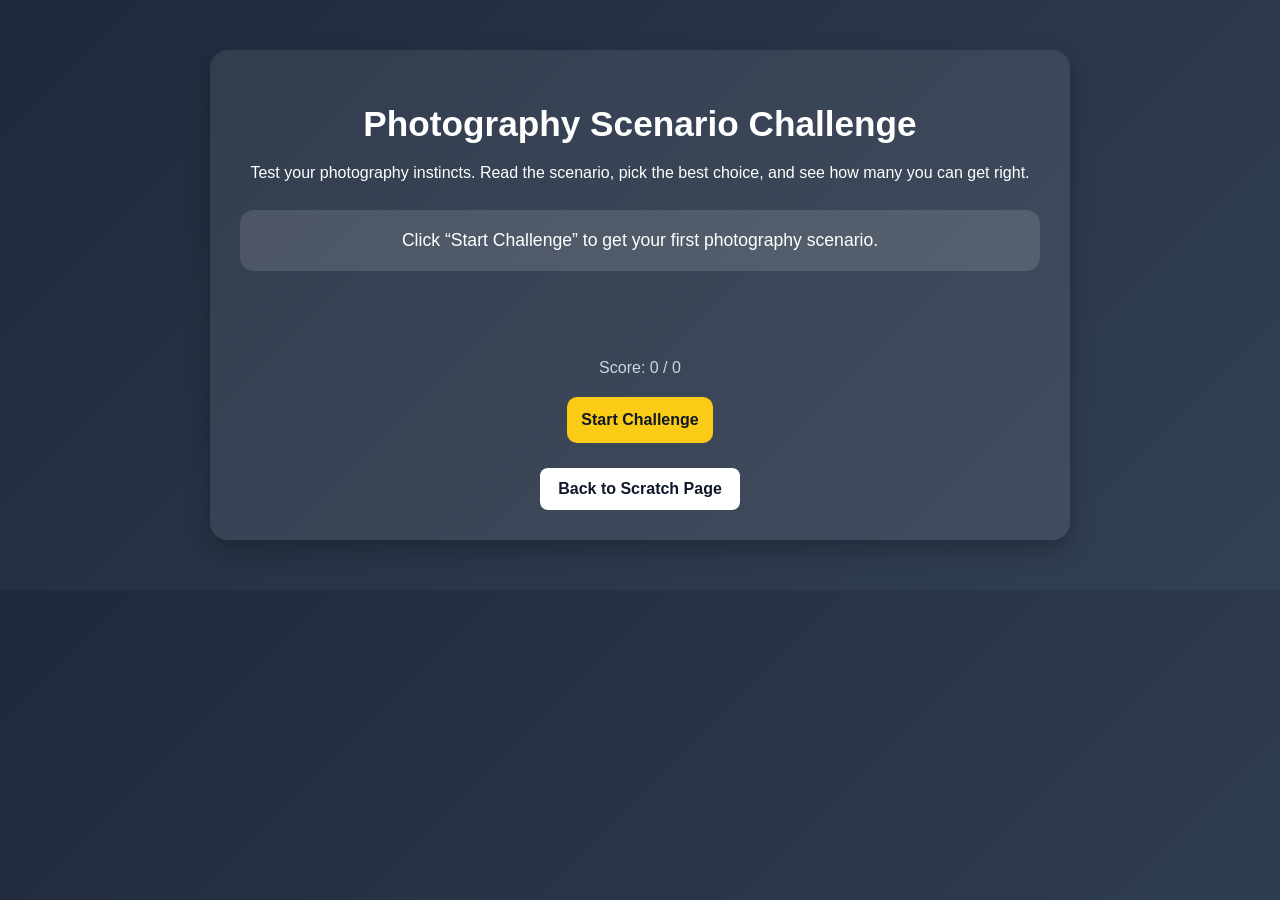
<file: Ai.html>
<!DOCTYPE html>
<html lang="en">
<head>
  <meta charset="UTF-8" />
  <meta name="viewport" content="width=device-width, initial-scale=1.0" />
  <title>Photography Scenario Challenge</title>
  <style>
    body {
      margin: 0;
      font-family: Arial, sans-serif;
      background: linear-gradient(135deg, #1e293b, #334155);
      color: white;
      text-align: center;
    }

    .container {
      max-width: 800px;
      margin: 50px auto;
      background: rgba(255, 255, 255, 0.08);
      padding: 30px;
      border-radius: 18px;
      box-shadow: 0 10px 25px rgba(0, 0, 0, 0.25);
    }

    h1 {
      margin-bottom: 10px;
      font-size: 2.2rem;
    }

    p {
      line-height: 1.6;
    }

    .scenario-box {
      background: rgba(255, 255, 255, 0.12);
      padding: 20px;
      border-radius: 14px;
      margin: 25px 0;
      font-size: 1.1rem;
    }

    .choices {
      display: grid;
      gap: 12px;
      margin-top: 20px;
    }

    button {
      padding: 14px;
      font-size: 1rem;
      border: none;
      border-radius: 10px;
      cursor: pointer;
      background-color: #38bdf8;
      color: #0f172a;
      font-weight: bold;
      transition: 0.2s ease;
    }

    button:hover {
      background-color: #0ea5e9;
      transform: translateY(-2px);
    }

    .secondary-btn {
      background-color: #facc15;
      color: #111827;
      margin-top: 20px;
    }

    .secondary-btn:hover {
      background-color: #eab308;
    }

    .result {
      margin-top: 20px;
      font-size: 1.1rem;
      font-weight: bold;
      min-height: 28px;
    }

    .score {
      margin-top: 15px;
      font-size: 1rem;
      color: #cbd5e1;
    }

    .nav-link {
      display: inline-block;
      margin-top: 25px;
      padding: 12px 18px;
      background: white;
      color: #0f172a;
      border-radius: 8px;
      text-decoration: none;
      font-weight: bold;
    }

    .nav-link:hover {
      background: #e2e8f0;
    }
  </style>
</head>
<body>
  <div class="container">
    <h1>Photography Scenario Challenge</h1>
    <p>
      Test your photography instincts. Read the scenario, pick the best choice,
      and see how many you can get right.
    </p>

    <div class="scenario-box" id="scenarioBox">
      Click “Start Challenge” to get your first photography scenario.
    </div>

    <div class="choices" id="choices"></div>

    <div class="result" id="result"></div>
    <div class="score" id="score">Score: 0 / 0</div>

    <button class="secondary-btn" onclick="nextScenario()">Start Challenge</button>

    <br />
    <a class="nav-link" href="fromscratch.html">Back to Scratch Page</a>
  </div>

  <script>
    const scenarios = [
      {
        question: "You are shooting a fast skier going downhill in bright daylight. What matters most?",
        choices: [
          "Use a faster shutter speed",
          "Use the lowest screen brightness",
          "Turn off autofocus",
          "Use a 10-second timer"
        ],
        answer: "Use a faster shutter speed"
      },
      {
        question: "You want a blurry background for a portrait. What is the best choice?",
        choices: [
          "Use a wider aperture like f/1.8",
          "Use the smallest image size",
          "Increase your ISO as high as possible",
          "Use black and white mode"
        ],
        answer: "Use a wider aperture like f/1.8"
      },
      {
        question: "You are shooting at sunset and your image is too dark. What is a good fix?",
        choices: [
          "Raise ISO or slow shutter speed",
          "Delete the photo immediately",
          "Turn the camera off and on",
          "Only zoom in more"
        ],
        answer: "Raise ISO or slow shutter speed"
      },
      {
        question: "You want a super wide landscape shot with your Sony a6400 setup. Which lens style is best?",
        choices: [
          "Wide-angle lens",
          "Telephoto sports lens",
          "Macro-only lens",
          "No lens at all"
        ],
        answer: "Wide-angle lens"
      },
      {
        question: "You are taking photos indoors with low light and lots of motion. What combination helps most?",
        choices: [
          "Fast lens and higher ISO",
          "Lower battery percentage",
          "Manual focus only and low ISO",
          "Smaller memory card"
        ],
        answer: "Fast lens and higher ISO"
      },
      {
        question: "What is usually the best composition tip for a more interesting photo?",
        choices: [
          "Use the rule of thirds",
          "Always put everything dead center",
          "Only shoot from eye level",
          "Never include foreground"
        ],
        answer: "Use the rule of thirds"
      }
    ];

    let currentScenario = null;
    let score = 0;
    let total = 0;

    function shuffleChoices(array) {
      return [...array].sort(() => Math.random() - 0.5);
    }

    function nextScenario() {
      const randomIndex = Math.floor(Math.random() * scenarios.length);
      currentScenario = scenarios[randomIndex];

      document.getElementById("scenarioBox").textContent = currentScenario.question;
      document.getElementById("result").textContent = "";

      const choicesContainer = document.getElementById("choices");
      choicesContainer.innerHTML = "";

      const shuffled = shuffleChoices(currentScenario.choices);

      shuffled.forEach(choice => {
        const btn = document.createElement("button");
        btn.textContent = choice;
        btn.onclick = () => checkAnswer(choice);
        choicesContainer.appendChild(btn);
      });
    }

    function checkAnswer(selected) {
      total++;

      const result = document.getElementById("result");

      if (selected === currentScenario.answer) {
        score++;
        result.textContent = "Correct — nice choice.";
        result.style.color = "#86efac";
      } else {
        result.textContent = "Not quite. Best answer: " + currentScenario.answer;
        result.style.color = "#fca5a5";
      }

      document.getElementById("score").textContent = `Score: ${score} / ${total}`;

      const buttons = document.querySelectorAll("#choices button");
      buttons.forEach(btn => btn.disabled = true);

      setTimeout(() => {
        nextScenario();
      }, 1800);
    }
  </script>
</body>
</html>
</file>
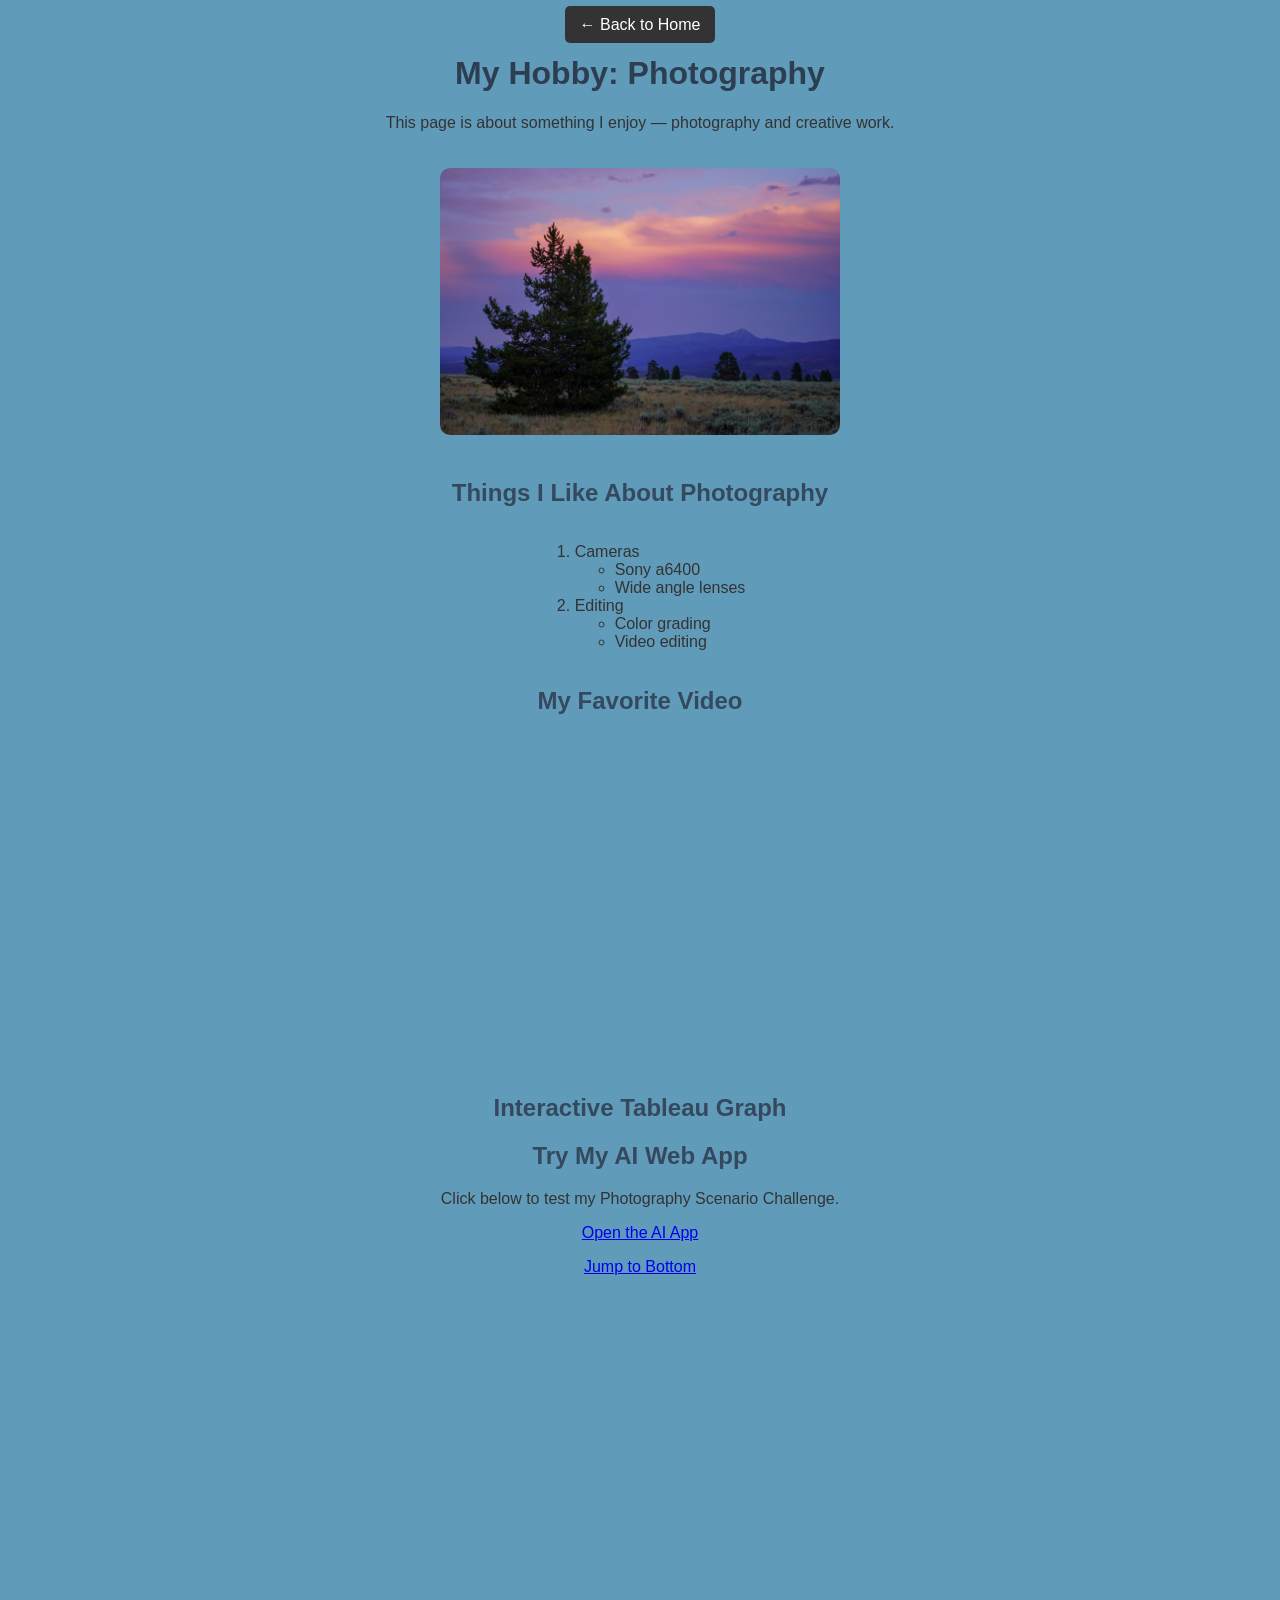
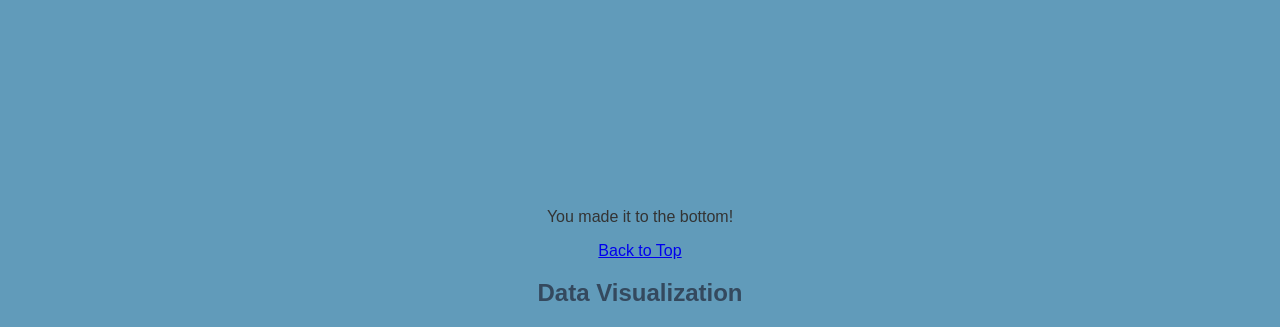
<file: fromscratch.html>
<!DOCTYPE html>
<html lang="en">
<head>
    <meta charset="UTF-8">
    <meta name="viewport" content="width=device-width, initial-scale=1.0">
    <title>Document</title>
    <link rel="stylesheet" href="css/mystyles.css">
</head>
<body>
  <p><a href="index.html" style="padding:10px 15px; background:#333; color:white; text-decoration:none; border-radius:5px;">← Back to Home</a></p>
  
    <div>




   
    <h1 id="top">My Hobby: Photography</h1>

<p>This page is about something I enjoy — photography and creative work.</p>
</div>
<!-- IMAGE -->
 <div>
<img src="assets/img/DSC07342.JPG" alt="My Photo" width="400">
</div>

<h2>Things I Like About Photography</h2>

<ol>
    <li>Cameras
        <ul>
            <li>Sony a6400</li>
            <li>Wide angle lenses</li>
        </ul>
    </li>
    <li>Editing
        <ul>
            <li>Color grading</li>
            <li>Video editing</li>
        </ul>
    </li>
</ol>



</div>
<h2>My Favorite Video</h2>

<iframe width="560" height="315"
src="https://www.youtube.com/embed/Pdp3p23P-TI"
title="YouTube video"
frameborder="0"
allowfullscreen>
</iframe>
</div>

<div>
    <h2>Interactive Tableau Graph</h2>

    <div class="tableauPlaceholder" id="viz1776223654297" style="position: relative">
        <noscript>
            <a href="#">
                <img alt="Masters" src="https://public.tableau.com/static/images/Th/TheMastersChampions/Masters/1_rss.png" style="border: none" />
            </a>
        </noscript>
        <object class="tableauViz" style="display:none;">
            <param name="host_url" value="https%3A%2F%2Fpublic.tableau.com%2F" />
            <param name="embed_code_version" value="3" />
            <param name="site_root" value="" />
            <param name="name" value="TheMastersChampions/Masters" />
            <param name="tabs" value="no" />
            <param name="toolbar" value="yes" />
            <param name="static_image" value="https://public.tableau.com/static/images/Th/TheMastersChampions/Masters/1.png" />
            <param name="animate_transition" value="yes" />
            <param name="display_static_image" value="yes" />
            <param name="display_spinner" value="yes" />
            <param name="display_overlay" value="yes" />
            <param name="display_count" value="yes" />
            <param name="language" value="en-US" />
        </object>
    </div>

    <script type="text/javascript">
        var divElement = document.getElementById("viz1776223654297");
        var vizElement = divElement.getElementsByTagName("object")[0];
        vizElement.style.width = "100%";
        vizElement.style.height = "900px";
        var scriptElement = document.createElement("script");
        scriptElement.src = "https://public.tableau.com/javascripts/api/viz_v1.js";
        vizElement.parentNode.insertBefore(scriptElement, vizElement);
    </script>
</div>

<div>
    <h2>Try My AI Web App</h2>
    <p>Click below to test my Photography Scenario Challenge.</p>
    <a href="Ai.html">Open the AI App</a>
</div>

<p><a href="#bottom">Jump to Bottom</a></p>

<div style="height: 500px;"></div>

<p id="bottom">You made it to the bottom!</p>
<p><a href="#top">Back to Top</a></p>

<h2>Data Visualization</h2>


</body>

</html>
</file>
<file: css/mystyles.css>
body {
    background-color: #619bba;
    font-family: Arial, sans-serif;
    color: #333;
    text-align: center;
}

h1 {
    color: #2c3e50;
}

h2 {
    color: #34495e;
}

img {
    border-radius: 10px;
    margin: 20px 0;
}

ol {
    text-align: left;
    display: inline-block;
}

iframe {
    margin-top: 20px;
}
</file>
